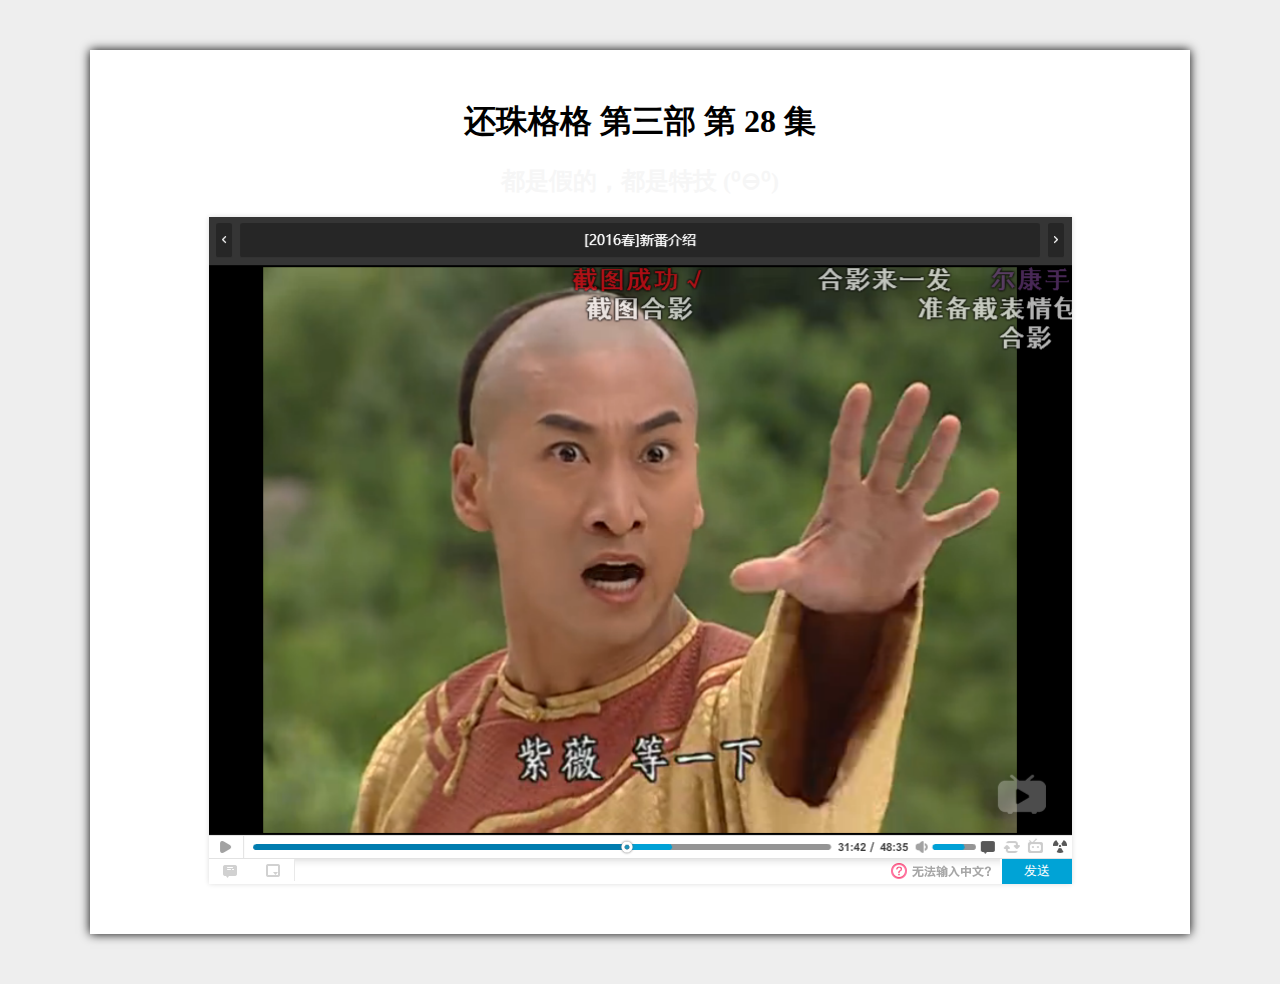
<file: Lesson 1/周易的4-21作业/index.html>
<!DOCTYPE html>
<html lang="en">

<head>
    <meta charset="utf-8">
    <title>还珠格格 第三部 第28集</title>
    <link rel="stylesheet" href="layout.css" media="screen" title="no title" charset="utf-8">
</head>

<body>
    <div class="container">
        <h1>还珠格格 第三部 第 28 集</h1>
        <h2>都是假的，都是特技 (⁰⊖⁰)</h2>
        <div id="video-container">
            <div id="dan-mu-wrap">
            </div>
            <img src="img/尔康WWW.png" alt="紫薇！等一下！" />
            <div class="input-wrap">
                <input id="input-text" type="text" name="danmu">
                <button id="fire" type="button" name="button">发送</button>
            </div>
        </div>
    </div>
<script src="script.js" media="screen"></script>
</body>

</html>
</file>
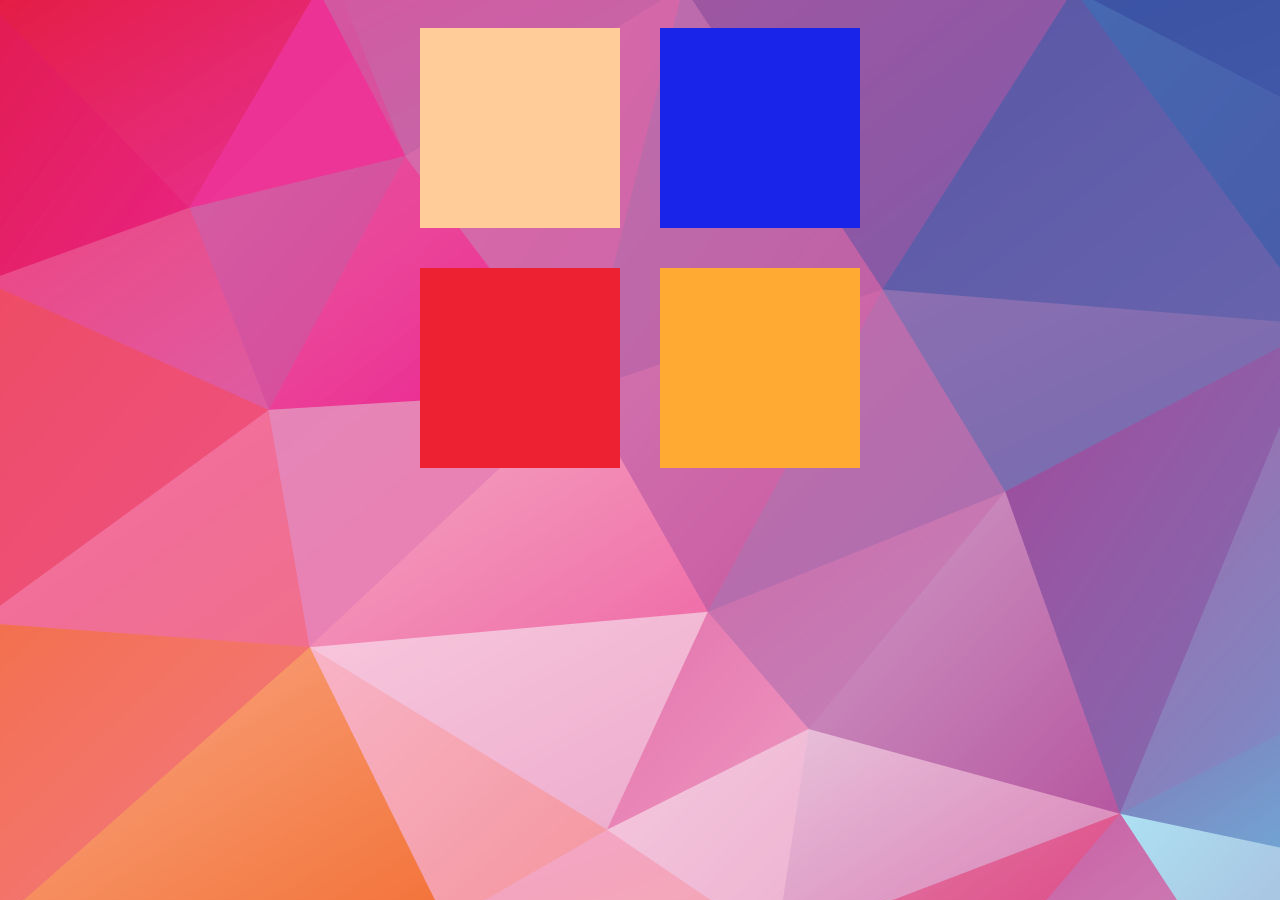
<file: Lesson 2/修改陆婵媛作业--by朱大威/index.html>
<!DOCTYPE html>
<html>
<head>
	<title>js</title>
	<link href="style.css" rel="stylesheet" type="text/css">
</head>

<body>
<div class="back" id="b">
	<div class="block" id="xiamu" onmouseover="on1()"></div>
	<div class="block" id="saber" onmouseover="on2()"></div>
	<div class="block" id="jiegeng" onmouseover="on3()"></div>
	<div class="block" id="mai" onmouseover="on4()"></div>
</div>
<script type="text/javascript" src="animation.js"></script>
</body>
</html>
</file>
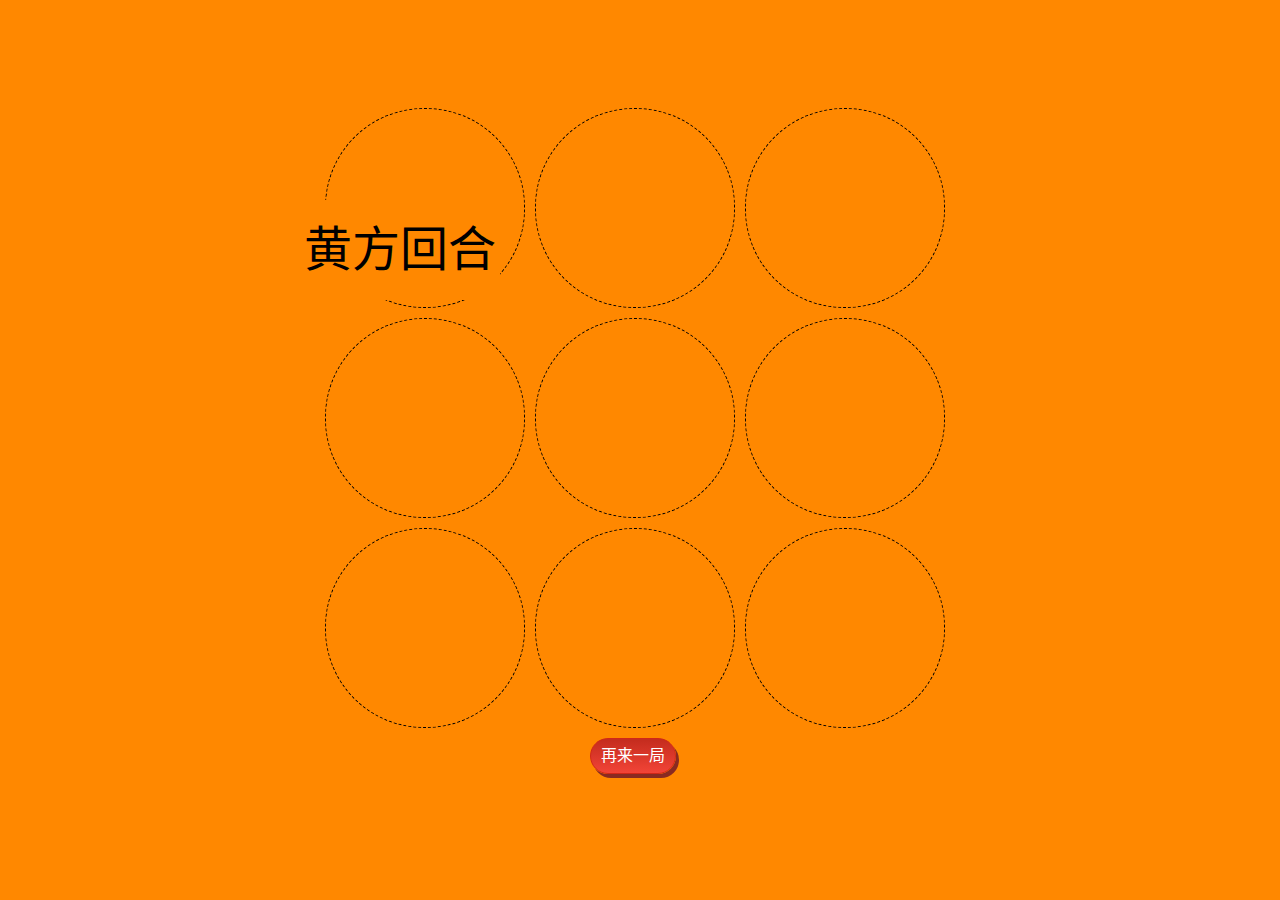
<file: Lesson 3/井字棋+朱大威.html>
<!DOCTYPE html>
<html lang="zh-CN">
<head>
    <meta http-equiv="Content-Type" content="text/html; charset=utf-8" />
    <title>井字棋</title>
    <link href="css/style.css" rel="stylesheet" type="text/css">
    <link href="css/csshake.min.css" rel="stylesheet" type="text/css">
</head>
<body>
    <div class="h" id="yh">黄方回合</div>
    <div class="h" id="ph">紫方回合</div>
    <div id="all">
        <div class="shake shake-slow"></div>
        <div class="shake shake-slow"></div>
        <div class="shake shake-slow"></div>
        <div class="shake shake-slow"></div>
        <div class="shake shake-slow shake-constant"></div>
        <div class="shake shake-slow"></div>
        <div class="shake shake-slow"></div>
        <div class="shake shake-slow"></div>
        <div class="shake shake-slow"></div>
    </div>
    <form>
        <a class='again' onclick="location.replace(location.href);">再来一局</a>
    </form>
    <script type="text/javascript" src="animation.js"></script>

</body>
</html>
</file>
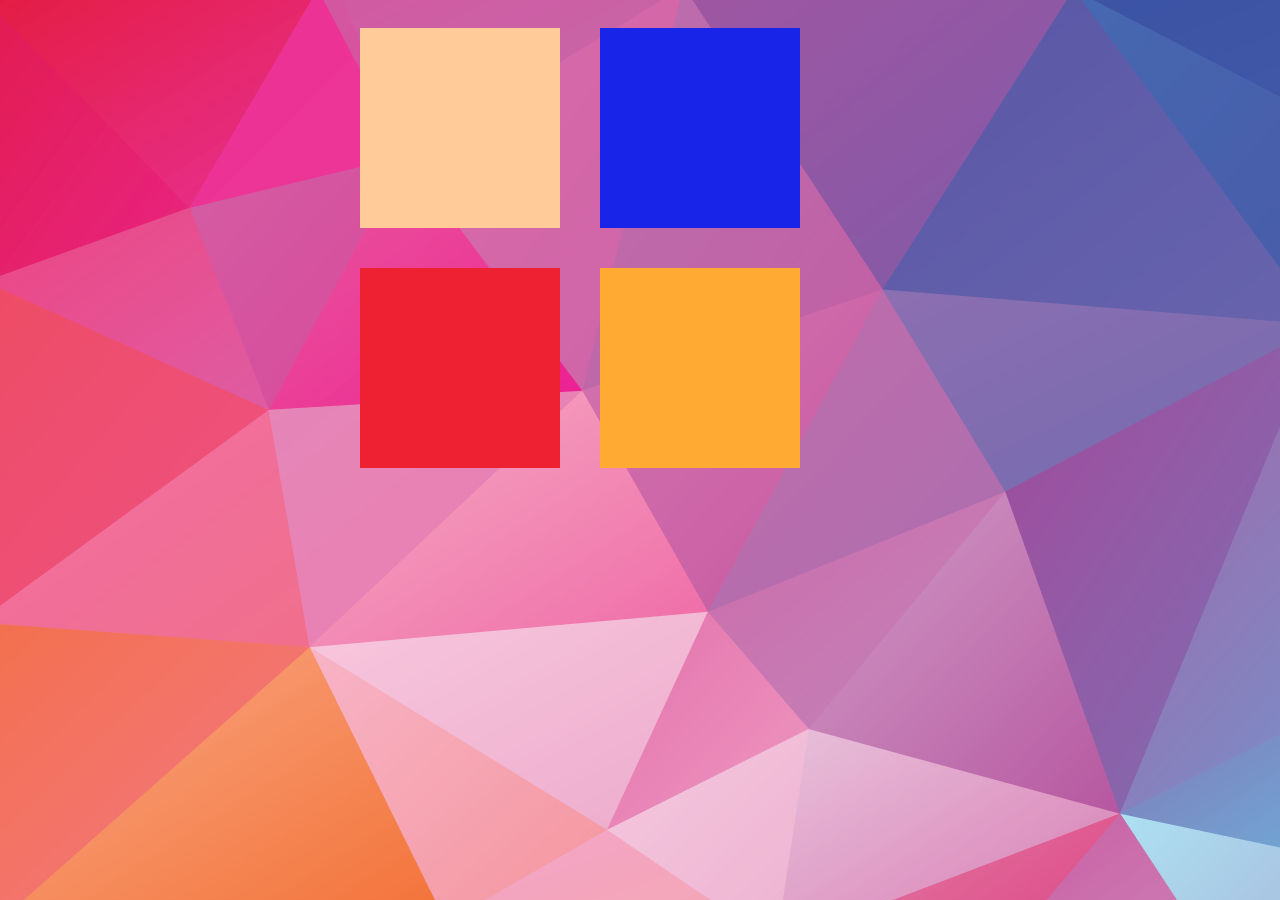
<file: Lesson 1/js/js.html>
<!DOCTYPE html>
<html>
<head>
	<title>js</title>
</head>
<style type="text/css">
	body{background-image: url(../js/a8ec8a13632762d01fb5afdda6ec08fa503dc6cd.jpg);}
	.back{
		width: 600px;
		margin: auto;

	}
	.block1{
		width: 200px;
		height: 200px;
		margin: 20px;
		float: left;
		background-color: #ffcc99;
	}
	.block2{
		width: 200px;
		height: 200px;
		margin: 20px;
		float: left;
		background-color: #1924e9;
	}
	.block3{
		width: 200px;
		height: 200px;
		margin: 20px;
		float: left;
		background-color: #ed2132;
	}
	.block4{
		width: 200px;
		height: 200px;
		margin: 20px;
		float: left;
		background-color: #ffaa33;
	}
</style>
<body>
<div class="back">
	<div class="block1" id="xiamu" onmouseover="on1()" onmouseout="off1()"></div>
	<div class="block2" id="saber" onmouseover="on2()" onmouseout="off2()"></div>
</div>
<div class="back">
	<div class="block3" id="jiegeng" onmouseover="on3()" onmouseout="off3()"></div>
	<div class="block4" id="mai" onmouseover="on4()" onmouseout="off4()"></div>
</div>
<script type="text/javascript">
	function	on1(){
		var	pic=document.getElementById("xiamu");
		pic.innerHTML='<img src="../js/20140826113545_jiUcf.jpeg" width="200px" height="200px"/>';
	}
	function	off1(){
		var	pic=document.getElementById("xiamu");
		pic.innerHTML='';
	}
	function	on2(){
		var	pic=document.getElementById("saber");
		pic.innerHTML='<img src="../js/20150324205200_5ABZ5.jpeg" width="200px" height="200px"/>';
	}
	function	off2(){
		var	pic=document.getElementById("saber");
		pic.innerHTML='';
	}
	function	on3(){
		var	pic=document.getElementById("jiegeng");
		pic.innerHTML='<img src="../js/1dd1fd1f4134970a3a7ad7f890cad1c8a6865dda.jpg" width="200px" height="200px"/>';
	}
	function	off3(){
		var	pic=document.getElementById("jiegeng");
		pic.innerHTML='';
	}
	function	on4(){
		var	pic=document.getElementById("mai");
		pic.innerHTML='<img src="../js/20160127092834456.jpg" width="200px" height="200px"/>';
	}
	function	off4(){
		var	pic=document.getElementById("mai");
		pic.innerHTML='';
	}
</script>
</body>
</html>
</file>
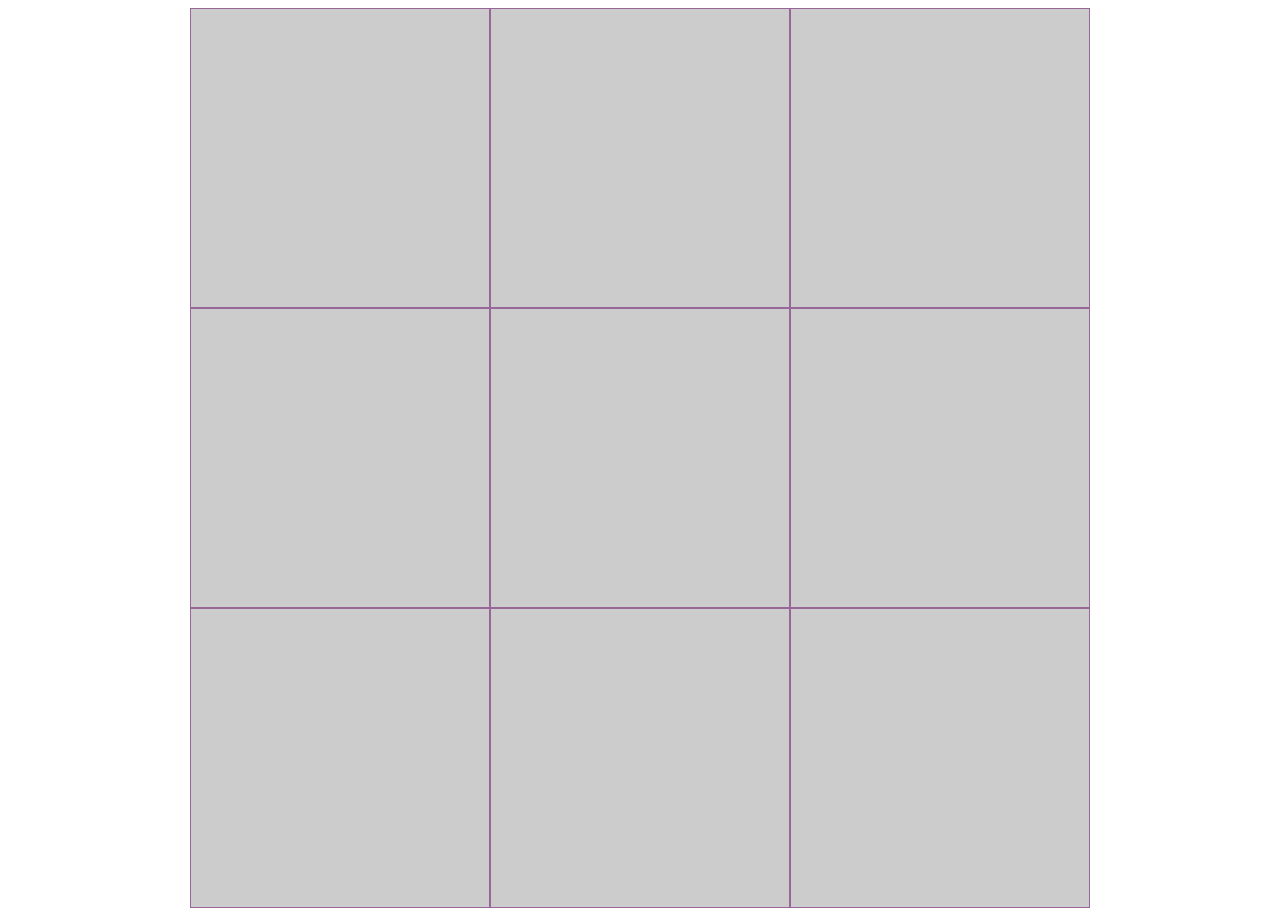
<file: Lesson 1/井字棋+朱大威/aaa 朱大威.html>
<!DOCTYPE html>
<html lang="zh-CN">
  <head>
  <meta http-equiv="Content-Type" content="text/html; charset=utf-8" />
    <title>task</title>
    <link href="style.css" rel="stylesheet" type="text/css">
    
  </head>
  <body>
    <div id="all">
      <div id="d0" onclick="abvv0()"></div>
      <div id="d1" onclick="abvv1()"></div>
      <div id="d2" onclick="abvv2()"></div>
      <div id="d3" onclick="abvv3()"></div>
      <div id="d4" onclick="abvv4()"></div>
      <div id="d5" onclick="abvv5()"></div>
      <div id="d6" onclick="abvv6()"></div>
      <div id="d7" onclick="abvv7()"></div>
      <div id="d8" onclick="abvv8()"></div>
      <script type="text/javascript" src="animation.js"></script>
    </div>
  </body>
</html>
</file>
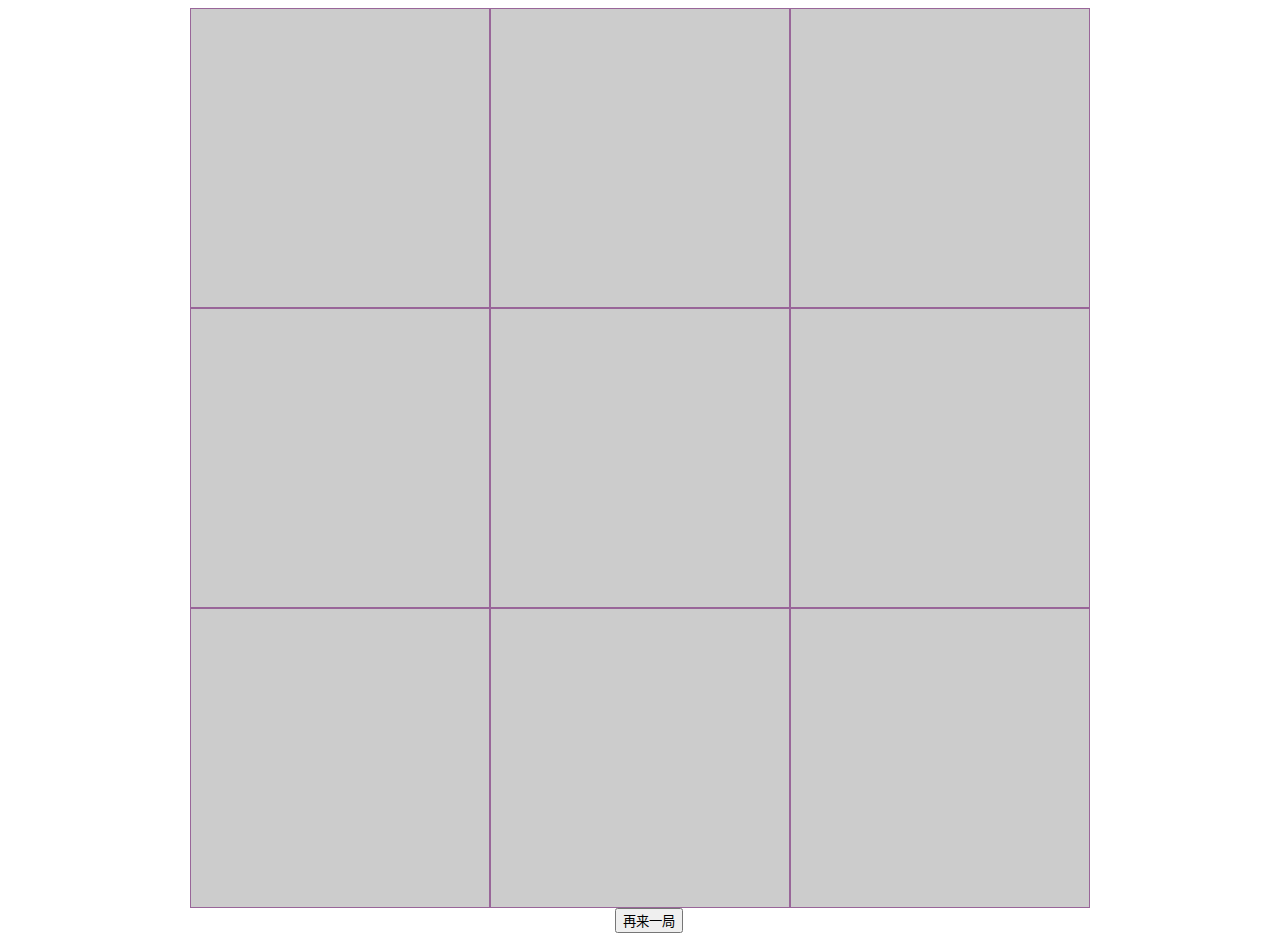
<file: Lesson 1/井字棋+朱大威/井字棋+朱大威.html>
<!DOCTYPE html>
<html lang="zh-CN">
  <head>
  <meta http-equiv="Content-Type" content="text/html; charset=utf-8" />
    <title>task</title>
    <link href="style.css" rel="stylesheet" type="text/css">
    
  </head>
  <body>
    <div id="all">
      <div id="d0" onclick="abvv0()"></div>
      <div id="d1" onclick="abvv1()"></div>
      <div id="d2" onclick="abvv2()"></div>
      <div id="d3" onclick="abvv3()"></div>
      <div id="d4" onclick="abvv4()"></div>
      <div id="d5" onclick="abvv5()"></div>
      <div id="d6" onclick="abvv6()"></div>
      <div id="d7" onclick="abvv7()"></div>
      <div id="d8" onclick="abvv8()"></div>
      <script type="text/javascript" src="animation.js"></script>
    </div>
    <div class="but">
    <form>
       <input type="button" onclick="location.replace(location.href);" value="再来一局" /> 
    </form>
  </div>
  </body>
</html>
</file>
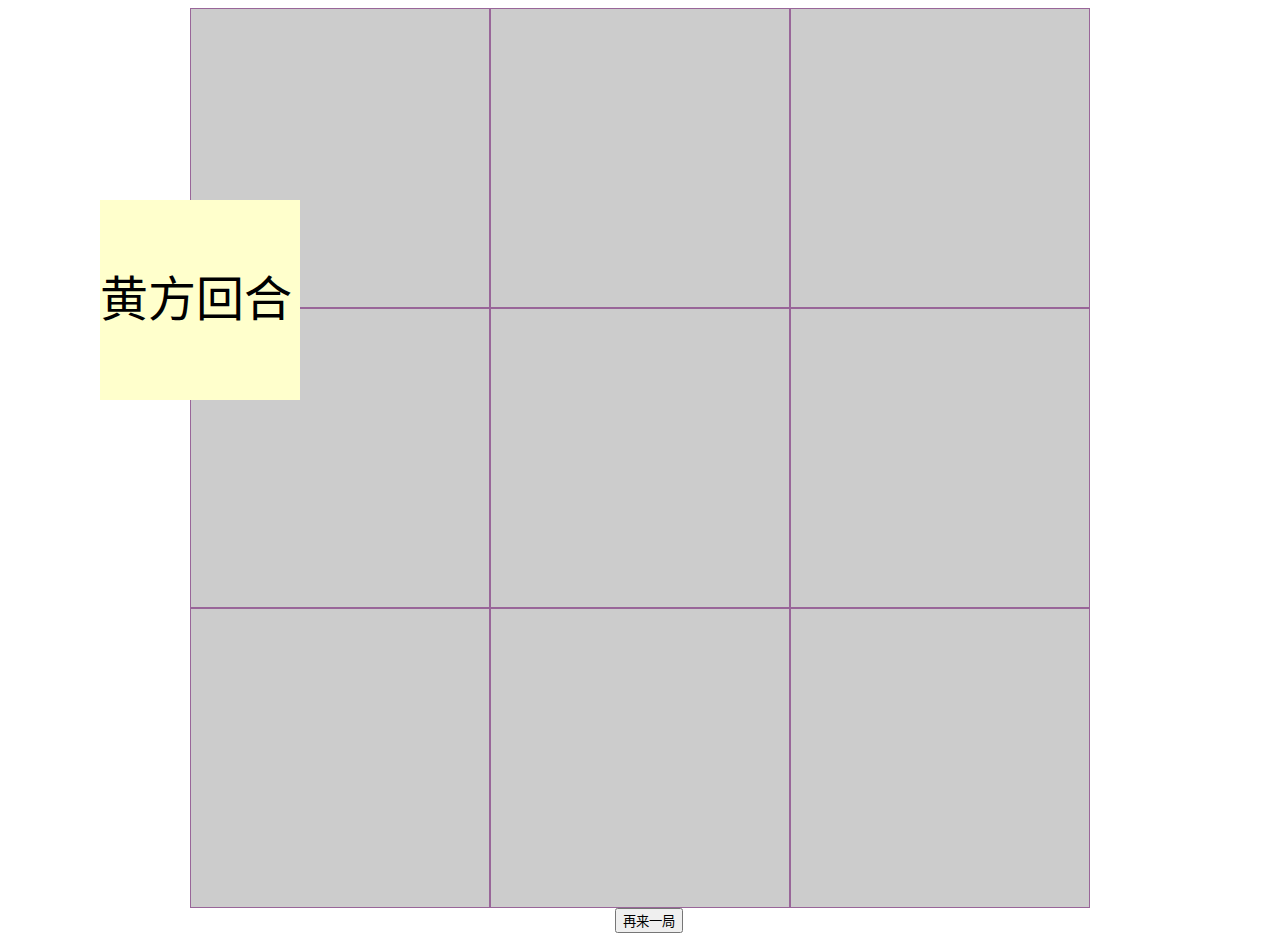
<file: Lesson 2/朱大威的井字棋魔改——by周易/井字棋+朱大威.html>
<!DOCTYPE html>
<html lang="zh-CN">

<head>
    <meta http-equiv="Content-Type" content="text/html; charset=utf-8" />
    <title>task</title>
    <link href="style.css" rel="stylesheet" type="text/css">

</head>

<body>
    <div class="h" id="yh">黄方回合</div>
    <div class="h" id="ph">紫方回合</div>
    <div id="all">
        <div></div>
        <div></div>
        <div></div>
        <div></div>
        <div></div>
        <div></div>
        <div></div>
        <div></div>
        <div></div>
    </div>
    <form>
        <input type="button" onclick="location.replace(location.href);" value="再来一局" />
    </form>
    <script type="text/javascript" src="animation.js"></script>
</body>

</html>
</file>
<file: Lesson 1/周易的4-21作业/layout.css>
body{
    margin: 0;
    min-width: 500px;
    background: #eee;
    font-family: "微软雅黑";
}
.container{
    display: flex;
    flex-direction: column;
    position: relative;
    width: 1000px;
    height: auto;
    padding: 50px;
    margin: 50px auto;
    box-shadow: 0 0 10px;
    background: #fff;
}
h1,h2{
    text-align: center;
    margin-top: 0;
}
h2{
    color: #f6f6f6;
    transition: .3s;
}
h2:hover{
    color: rgb(230, 42, 42);
}
#video-container{
    position: relative;
    display: flex;
    margin: auto;
    width: 863px;
    flex-direction: column;
    box-shadow: #ddd 0 0 5px;
}
#video-container .dan-mu{
    position: relative;
    top: 150px;
    left: -500px;
    font-family: "黑体";
    font-weight: bolder;
    font-size: 28px;
    color: #fff;
    opacity: .7;
    text-shadow:#000 1px 0 0,#000 0 1px 0,#000 -1px 0 0,#000 0 -1px 0;
    animation: move 2.5s linear;
}
.input-wrap{
    display: flex;
}
#video-container #dan-mu-wrap{
    position: absolute;
    width: 863px;
    height: 640px;
    overflow: hidden;
}
#video-container input[type="text"]{
    width: 702px;
    height: 20px;
    border: none;
    padding-left: 89px;
    background: url(img/input-background.png);
    outline: none;
}
#video-container #fire{
    flex-grow:1;
    height: 25px;
    border: none;
    background: rgb(0,163,214);
    font-family: "微软雅黑";
    color: #fff;
    outline: none;
}
#video-container #fire:hover{
    background: rgb(50,181,222);
}

@keyframes move{
    0%{
        left: 865px;
    }
    100%{
        left: -500px;
        display: none;
    }
}
</file>
<file: Lesson 2/修改陆婵媛作业--by朱大威/style.css>
body{background-image: url(img/bgimg.jpg);}
	.back{
		width: 480px;
		height: 480px;
		margin: auto;

	}
	.block{
		width: 200px;
		height: 200px;
		margin: 20px;
		float: left;	
	}
	#xiamu{background-color: #ffcc99;}
	#saber{background-color: #1924e9;}
	#jiegeng{background-color: #ed2132;}
	#mai{background-color: #ffaa33;}
</file>
<file: Lesson 3/css/style.css>
body{
	background-color: #f80;
	padding-top: 100px;
}
#all{
	height: 630px;
	width: 630px;
	margin: 0 auto;
}
#all div{
	width: 198px;
	height: 198px;
	border-radius:99px;
    border:1px dashed #000;
	background-color: #f80;
	float: left;
	margin-right: 10px;
	margin-bottom: 10px;
}
form{
	width: 100px;
	margin: 0 auto;
}
.h{
	height: 100px;
	width: 200px;
	font-family: "微软雅黑";
	font-size: 3em;
	text-align: center;
	line-height: 100px;
}
#ph{
	background-color: #f80;
	position: absolute;
	top:200px;
	right: 300px;
}
#yh{
	background-color: #f80;
	position: absolute;
	top: 200px;
	left:300px;
}
#zj{
	background-color: #f80;
	position: absolute;
	top:500px;
	right: 300px;
}
#hj{
	background-color: #f80;
	position: absolute;
	top:500px;
	left: 300px;
}
.jishi{
	height: 100px;
	width: 150px;
	font-family: "微软雅黑";
	font-size: 2em;
	text-align: center;
	line-height: 100px;
}
.again{
  line-height:34px;
  height:34px;
  width:84px;
  color:#ffffff;
  background-color:#ededed;
  font-size:16px;
  font-weight:normal;
  font-family:Arial;
  background:-webkit-gradient(linear, left top, left bottom, color-start(0.05, #c62d1f), color-stop(1, #f24437));
  background:-moz-linear-gradient(top, #c62d1f 5%, #f24437 100%);
  background:-o-linear-gradient(top, #c62d1f 5%, #f24437 100%);
  background:-ms-linear-gradient(top, #c62d1f 5%, #f24437 100%);
  background:linear-gradient(to bottom, #c62d1f 5%, #f24437 100%);
  background:-webkit-linear-gradient(top, #c62d1f 5%, #f24437 100%);
  filter:progid:DXImageTransform.Microsoft.gradient(startColorstr='#c62d1f', endColorstr='#f24437',GradientType=0);
  border:1px solid #d02718;
  -webkit-border-top-left-radius:18px;
  -moz-border-radius-topleft:18px;
  border-top-left-radius:18px;
  -webkit-border-top-right-radius:18px;
  -moz-border-radius-topright:18px;
  border-top-right-radius:18px;
  -webkit-border-bottom-left-radius:18px;
  -moz-border-radius-bottomleft:18px;
  border-bottom-left-radius:18px;
  -webkit-border-bottom-right-radius:18px;
  -moz-border-radius-bottomright:18px;
  border-bottom-right-radius:18px;
  -moz-box-shadow:3px 4px 0px 0px #8a2a21;
  -webkit-box-shadow:3px 4px 0px 0px #8a2a21;
  box-shadow:3px 4px 0px 0px #8a2a21;
  text-align:center;
  display:inline-block;
  text-decoration:none;
}
.again:hover{
  background-color:#f5f5f5;
  background:-webkit-gradient(linear, left top, left bottom, color-start(0.05, #f24437), color-stop(1, #c62d1f));
  background:-moz-linear-gradient(top, #f24437 5%, #c62d1f 100%);
  background:-o-linear-gradient(top, #f24437 5%, #c62d1f 100%);
  background:-ms-linear-gradient(top, #f24437 5%, #c62d1f 100%);
  background:linear-gradient(to bottom, #f24437 5%, #c62d1f 100%);
  background:-webkit-linear-gradient(top, #f24437 5%, #c62d1f 100%);
  filter:progid:DXImageTransform.Microsoft.gradient(startColorstr='#f24437', endColorstr='#c62d1f',GradientType=0);
}
</file>
<file: Lesson 1/井字棋+朱大威/style.css>
#all{
	height: 900px;
	width: 900px;
	margin: 0 auto;
}
#all div{
	width: 298px;
	height: 298px;
    border: 1px solid #969;
	background-color: #ccc;
	float: left;
}
form{
	width: 50px;
	margin: 0 auto;
}
</file>
<file: Lesson 2/朱大威的井字棋魔改——by周易/style.css>
#all{
	height: 900px;
	width: 900px;
	margin: 0 auto;
}
#all div{
	width: 298px;
	height: 298px;
    border: 1px solid #969;
	background-color: #ccc;
	float: left;
}
form{
	width: 50px;
	margin: 0 auto;
}
.h{
	height: 200px;
	width: 200px;
	font-family: "微软雅黑";
	font-size: 3em;
	line-height: 200px;
}
#ph{
	background-color: #c9f;
	position: absolute;
	top:200px;
	right: 100px;
}
#yh{
	background-color: #ffc;
	position: absolute;
	top: 200px;
	left:100px;
}
</file>
<file: Lesson 3/css/csshake.min.css>
.shake,.shake-little,.shake-slow,.shake-hard,.shake-horizontal,.shake-vertical,.shake-rotate,.shake-opacity,.shake-crazy,.shake-chunk{display:inline-block;transform-origin:center center}.shake-freeze,.shake-constant.shake-constant--hover:hover,.shake-trigger:hover .shake-constant.shake-constant--hover{animation-play-state:paused}.shake-freeze:hover,.shake-trigger:hover .shake-freeze,.shake:hover,.shake-trigger:hover .shake,.shake-little:hover,.shake-trigger:hover .shake-little,.shake-slow:hover,.shake-trigger:hover .shake-slow,.shake-hard:hover,.shake-trigger:hover .shake-hard,.shake-horizontal:hover,.shake-trigger:hover .shake-horizontal,.shake-vertical:hover,.shake-trigger:hover .shake-vertical,.shake-rotate:hover,.shake-trigger:hover .shake-rotate,.shake-opacity:hover,.shake-trigger:hover .shake-opacity,.shake-crazy:hover,.shake-trigger:hover .shake-crazy,.shake-chunk:hover,.shake-trigger:hover .shake-chunk{animation-play-state:running}@keyframes shake{2%{transform:translate(1.5px, 1.5px) rotate(-0.5deg)}4%{transform:translate(-1.5px, 1.5px) rotate(1.5deg)}6%{transform:translate(1.5px, 2.5px) rotate(-0.5deg)}8%{transform:translate(1.5px, -0.5px) rotate(0.5deg)}10%{transform:translate(2.5px, 0.5px) rotate(0.5deg)}12%{transform:translate(-1.5px, -0.5px) rotate(1.5deg)}14%{transform:translate(1.5px, 1.5px) rotate(1.5deg)}16%{transform:translate(0.5px, 0.5px) rotate(-0.5deg)}18%{transform:translate(-1.5px, -1.5px) rotate(1.5deg)}20%{transform:translate(1.5px, 2.5px) rotate(1.5deg)}22%{transform:translate(0.5px, 2.5px) rotate(1.5deg)}24%{transform:translate(2.5px, 1.5px) rotate(-0.5deg)}26%{transform:translate(0.5px, 1.5px) rotate(1.5deg)}28%{transform:translate(-0.5px, -1.5px) rotate(-0.5deg)}30%{transform:translate(-0.5px, 1.5px) rotate(-0.5deg)}32%{transform:translate(1.5px, 1.5px) rotate(-0.5deg)}34%{transform:translate(-1.5px, 0.5px) rotate(1.5deg)}36%{transform:translate(2.5px, 0.5px) rotate(-0.5deg)}38%{transform:translate(-0.5px, -0.5px) rotate(0.5deg)}40%{transform:translate(0.5px, -1.5px) rotate(-0.5deg)}42%{transform:translate(0.5px, 1.5px) rotate(1.5deg)}44%{transform:translate(2.5px, 0.5px) rotate(-0.5deg)}46%{transform:translate(2.5px, 0.5px) rotate(1.5deg)}48%{transform:translate(1.5px, 1.5px) rotate(-0.5deg)}50%{transform:translate(-0.5px, -0.5px) rotate(1.5deg)}52%{transform:translate(2.5px, -1.5px) rotate(0.5deg)}54%{transform:translate(0.5px, 2.5px) rotate(1.5deg)}56%{transform:translate(0.5px, 2.5px) rotate(-0.5deg)}58%{transform:translate(1.5px, 0.5px) rotate(-0.5deg)}60%{transform:translate(1.5px, 1.5px) rotate(-0.5deg)}62%{transform:translate(2.5px, -1.5px) rotate(1.5deg)}64%{transform:translate(2.5px, 1.5px) rotate(0.5deg)}66%{transform:translate(1.5px, 2.5px) rotate(1.5deg)}68%{transform:translate(-0.5px, 0.5px) rotate(0.5deg)}70%{transform:translate(-1.5px, 2.5px) rotate(1.5deg)}72%{transform:translate(1.5px, 2.5px) rotate(1.5deg)}74%{transform:translate(-0.5px, 2.5px) rotate(0.5deg)}76%{transform:translate(1.5px, 2.5px) rotate(0.5deg)}78%{transform:translate(2.5px, 0.5px) rotate(0.5deg)}80%{transform:translate(-1.5px, -0.5px) rotate(0.5deg)}82%{transform:translate(-0.5px, -1.5px) rotate(0.5deg)}84%{transform:translate(1.5px, 1.5px) rotate(-0.5deg)}86%{transform:translate(-0.5px, 2.5px) rotate(0.5deg)}88%{transform:translate(-1.5px, 2.5px) rotate(0.5deg)}90%{transform:translate(-0.5px, -0.5px) rotate(-0.5deg)}92%{transform:translate(2.5px, 1.5px) rotate(-0.5deg)}94%{transform:translate(1.5px, 2.5px) rotate(0.5deg)}96%{transform:translate(0.5px, 2.5px) rotate(-0.5deg)}98%{transform:translate(2.5px, 0.5px) rotate(1.5deg)}0%,100%{transform:translate(0, 0) rotate(0)}}.shake:hover,.shake-trigger:hover .shake,.shake.shake-freeze,.shake.shake-constant{animation:shake 100ms ease-in-out infinite}@keyframes shake-little{2%{transform:translate(1px, 1px) rotate(0.5deg)}4%{transform:translate(1px, 1px) rotate(0.5deg)}6%{transform:translate(1px, 1px) rotate(0.5deg)}8%{transform:translate(1px, 1px) rotate(0.5deg)}10%{transform:translate(1px, 1px) rotate(0.5deg)}12%{transform:translate(1px, 0px) rotate(0.5deg)}14%{transform:translate(0px, 1px) rotate(0.5deg)}16%{transform:translate(1px, 0px) rotate(0.5deg)}18%{transform:translate(1px, 0px) rotate(0.5deg)}20%{transform:translate(0px, 0px) rotate(0.5deg)}22%{transform:translate(0px, 0px) rotate(0.5deg)}24%{transform:translate(0px, 1px) rotate(0.5deg)}26%{transform:translate(0px, 1px) rotate(0.5deg)}28%{transform:translate(0px, 1px) rotate(0.5deg)}30%{transform:translate(1px, 1px) rotate(0.5deg)}32%{transform:translate(0px, 1px) rotate(0.5deg)}34%{transform:translate(0px, 1px) rotate(0.5deg)}36%{transform:translate(1px, 0px) rotate(0.5deg)}38%{transform:translate(1px, 1px) rotate(0.5deg)}40%{transform:translate(1px, 0px) rotate(0.5deg)}42%{transform:translate(1px, 1px) rotate(0.5deg)}44%{transform:translate(0px, 0px) rotate(0.5deg)}46%{transform:translate(1px, 0px) rotate(0.5deg)}48%{transform:translate(1px, 1px) rotate(0.5deg)}50%{transform:translate(0px, 0px) rotate(0.5deg)}52%{transform:translate(1px, 1px) rotate(0.5deg)}54%{transform:translate(0px, 0px) rotate(0.5deg)}56%{transform:translate(0px, 1px) rotate(0.5deg)}58%{transform:translate(1px, 1px) rotate(0.5deg)}60%{transform:translate(0px, 0px) rotate(0.5deg)}62%{transform:translate(0px, 0px) rotate(0.5deg)}64%{transform:translate(0px, 0px) rotate(0.5deg)}66%{transform:translate(0px, 1px) rotate(0.5deg)}68%{transform:translate(1px, 1px) rotate(0.5deg)}70%{transform:translate(0px, 0px) rotate(0.5deg)}72%{transform:translate(0px, 0px) rotate(0.5deg)}74%{transform:translate(0px, 0px) rotate(0.5deg)}76%{transform:translate(0px, 1px) rotate(0.5deg)}78%{transform:translate(0px, 0px) rotate(0.5deg)}80%{transform:translate(1px, 1px) rotate(0.5deg)}82%{transform:translate(0px, 0px) rotate(0.5deg)}84%{transform:translate(1px, 0px) rotate(0.5deg)}86%{transform:translate(1px, 1px) rotate(0.5deg)}88%{transform:translate(1px, 1px) rotate(0.5deg)}90%{transform:translate(1px, 1px) rotate(0.5deg)}92%{transform:translate(1px, 1px) rotate(0.5deg)}94%{transform:translate(0px, 1px) rotate(0.5deg)}96%{transform:translate(0px, 1px) rotate(0.5deg)}98%{transform:translate(0px, 1px) rotate(0.5deg)}0%,100%{transform:translate(0, 0) rotate(0)}}.shake-little:hover,.shake-trigger:hover .shake-little,.shake-little.shake-freeze,.shake-little.shake-constant{animation:shake-little 100ms ease-in-out infinite}@keyframes shake-slow{2%{transform:translate(2px, -9px) rotate(2.5deg)}4%{transform:translate(-4px, 5px) rotate(-2.5deg)}6%{transform:translate(-8px, 8px) rotate(3.5deg)}8%{transform:translate(-7px, 4px) rotate(-1.5deg)}10%{transform:translate(7px, 0px) rotate(1.5deg)}12%{transform:translate(3px, 8px) rotate(-0.5deg)}14%{transform:translate(4px, 4px) rotate(0.5deg)}16%{transform:translate(-4px, -4px) rotate(3.5deg)}18%{transform:translate(-8px, -7px) rotate(3.5deg)}20%{transform:translate(-9px, 8px) rotate(2.5deg)}22%{transform:translate(-9px, -5px) rotate(-2.5deg)}24%{transform:translate(4px, -7px) rotate(-2.5deg)}26%{transform:translate(-1px, 3px) rotate(1.5deg)}28%{transform:translate(-3px, -7px) rotate(3.5deg)}30%{transform:translate(6px, -9px) rotate(2.5deg)}32%{transform:translate(8px, -5px) rotate(-2.5deg)}34%{transform:translate(7px, 8px) rotate(1.5deg)}36%{transform:translate(2px, 5px) rotate(-2.5deg)}38%{transform:translate(-6px, 0px) rotate(2.5deg)}40%{transform:translate(9px, 7px) rotate(-2.5deg)}42%{transform:translate(-2px, -2px) rotate(-0.5deg)}44%{transform:translate(0px, -6px) rotate(-2.5deg)}46%{transform:translate(-5px, 2px) rotate(1.5deg)}48%{transform:translate(-8px, -7px) rotate(3.5deg)}50%{transform:translate(-5px, -6px) rotate(-2.5deg)}52%{transform:translate(8px, 1px) rotate(-2.5deg)}54%{transform:translate(-1px, -1px) rotate(-2.5deg)}56%{transform:translate(5px, -1px) rotate(2.5deg)}58%{transform:translate(-6px, -8px) rotate(-2.5deg)}60%{transform:translate(5px, 5px) rotate(3.5deg)}62%{transform:translate(-4px, -2px) rotate(1.5deg)}64%{transform:translate(-5px, 7px) rotate(3.5deg)}66%{transform:translate(7px, 4px) rotate(0.5deg)}68%{transform:translate(-5px, -2px) rotate(-2.5deg)}70%{transform:translate(1px, 3px) rotate(-1.5deg)}72%{transform:translate(-6px, 0px) rotate(2.5deg)}74%{transform:translate(1px, 9px) rotate(2.5deg)}76%{transform:translate(10px, -5px) rotate(-2.5deg)}78%{transform:translate(-5px, 4px) rotate(3.5deg)}80%{transform:translate(-6px, 1px) rotate(0.5deg)}82%{transform:translate(9px, 10px) rotate(2.5deg)}84%{transform:translate(-1px, 5px) rotate(-1.5deg)}86%{transform:translate(4px, 1px) rotate(2.5deg)}88%{transform:translate(-5px, -7px) rotate(1.5deg)}90%{transform:translate(-8px, -2px) rotate(0.5deg)}92%{transform:translate(10px, -9px) rotate(-0.5deg)}94%{transform:translate(7px, 6px) rotate(-0.5deg)}96%{transform:translate(6px, 1px) rotate(-2.5deg)}98%{transform:translate(5px, 0px) rotate(1.5deg)}0%,100%{transform:translate(0, 0) rotate(0)}}.shake-slow:hover,.shake-trigger:hover .shake-slow,.shake-slow.shake-freeze,.shake-slow.shake-constant{animation:shake-slow 5s ease-in-out infinite}@keyframes shake-hard{2%{transform:translate(2px, -5px) rotate(2.5deg)}4%{transform:translate(4px, 6px) rotate(-1.5deg)}6%{transform:translate(-5px, 3px) rotate(-2.5deg)}8%{transform:translate(-8px, 7px) rotate(3.5deg)}10%{transform:translate(-2px, -8px) rotate(3.5deg)}12%{transform:translate(-9px, -1px) rotate(1.5deg)}14%{transform:translate(1px, -8px) rotate(-0.5deg)}16%{transform:translate(-3px, 10px) rotate(-1.5deg)}18%{transform:translate(9px, -4px) rotate(0.5deg)}20%{transform:translate(4px, 8px) rotate(2.5deg)}22%{transform:translate(3px, 2px) rotate(-0.5deg)}24%{transform:translate(-5px, 6px) rotate(2.5deg)}26%{transform:translate(-7px, -6px) rotate(0.5deg)}28%{transform:translate(3px, 0px) rotate(2.5deg)}30%{transform:translate(8px, -8px) rotate(2.5deg)}32%{transform:translate(-9px, -8px) rotate(2.5deg)}34%{transform:translate(-9px, 3px) rotate(2.5deg)}36%{transform:translate(-2px, 7px) rotate(2.5deg)}38%{transform:translate(8px, 7px) rotate(-1.5deg)}40%{transform:translate(4px, 0px) rotate(-1.5deg)}42%{transform:translate(-4px, -9px) rotate(-0.5deg)}44%{transform:translate(0px, -4px) rotate(2.5deg)}46%{transform:translate(4px, 2px) rotate(2.5deg)}48%{transform:translate(10px, -9px) rotate(2.5deg)}50%{transform:translate(3px, -6px) rotate(2.5deg)}52%{transform:translate(1px, 6px) rotate(0.5deg)}54%{transform:translate(3px, -1px) rotate(-1.5deg)}56%{transform:translate(-1px, -9px) rotate(0.5deg)}58%{transform:translate(7px, -4px) rotate(-0.5deg)}60%{transform:translate(2px, 0px) rotate(2.5deg)}62%{transform:translate(-5px, 3px) rotate(0.5deg)}64%{transform:translate(6px, -8px) rotate(3.5deg)}66%{transform:translate(1px, -3px) rotate(2.5deg)}68%{transform:translate(10px, 1px) rotate(1.5deg)}70%{transform:translate(0px, 7px) rotate(-0.5deg)}72%{transform:translate(-9px, 6px) rotate(3.5deg)}74%{transform:translate(8px, 0px) rotate(-0.5deg)}76%{transform:translate(0px, 5px) rotate(0.5deg)}78%{transform:translate(6px, 6px) rotate(-0.5deg)}80%{transform:translate(4px, 3px) rotate(-2.5deg)}82%{transform:translate(8px, -2px) rotate(3.5deg)}84%{transform:translate(0px, -8px) rotate(1.5deg)}86%{transform:translate(-2px, -8px) rotate(2.5deg)}88%{transform:translate(10px, -7px) rotate(2.5deg)}90%{transform:translate(2px, 10px) rotate(-0.5deg)}92%{transform:translate(-9px, 4px) rotate(2.5deg)}94%{transform:translate(-3px, 1px) rotate(1.5deg)}96%{transform:translate(-2px, -1px) rotate(0.5deg)}98%{transform:translate(7px, -9px) rotate(3.5deg)}0%,100%{transform:translate(0, 0) rotate(0)}}.shake-hard:hover,.shake-trigger:hover .shake-hard,.shake-hard.shake-freeze,.shake-hard.shake-constant{animation:shake-hard 100ms ease-in-out infinite}@keyframes shake-horizontal{2%{transform:translate(4px, 0) rotate(0)}4%{transform:translate(7px, 0) rotate(0)}6%{transform:translate(-2px, 0) rotate(0)}8%{transform:translate(-7px, 0) rotate(0)}10%{transform:translate(-1px, 0) rotate(0)}12%{transform:translate(-2px, 0) rotate(0)}14%{transform:translate(1px, 0) rotate(0)}16%{transform:translate(-8px, 0) rotate(0)}18%{transform:translate(-5px, 0) rotate(0)}20%{transform:translate(9px, 0) rotate(0)}22%{transform:translate(-5px, 0) rotate(0)}24%{transform:translate(6px, 0) rotate(0)}26%{transform:translate(2px, 0) rotate(0)}28%{transform:translate(2px, 0) rotate(0)}30%{transform:translate(-5px, 0) rotate(0)}32%{transform:translate(-7px, 0) rotate(0)}34%{transform:translate(10px, 0) rotate(0)}36%{transform:translate(1px, 0) rotate(0)}38%{transform:translate(-2px, 0) rotate(0)}40%{transform:translate(4px, 0) rotate(0)}42%{transform:translate(-8px, 0) rotate(0)}44%{transform:translate(5px, 0) rotate(0)}46%{transform:translate(9px, 0) rotate(0)}48%{transform:translate(6px, 0) rotate(0)}50%{transform:translate(-9px, 0) rotate(0)}52%{transform:translate(7px, 0) rotate(0)}54%{transform:translate(-9px, 0) rotate(0)}56%{transform:translate(-7px, 0) rotate(0)}58%{transform:translate(-8px, 0) rotate(0)}60%{transform:translate(3px, 0) rotate(0)}62%{transform:translate(-7px, 0) rotate(0)}64%{transform:translate(6px, 0) rotate(0)}66%{transform:translate(-4px, 0) rotate(0)}68%{transform:translate(-2px, 0) rotate(0)}70%{transform:translate(6px, 0) rotate(0)}72%{transform:translate(-9px, 0) rotate(0)}74%{transform:translate(7px, 0) rotate(0)}76%{transform:translate(2px, 0) rotate(0)}78%{transform:translate(-8px, 0) rotate(0)}80%{transform:translate(2px, 0) rotate(0)}82%{transform:translate(2px, 0) rotate(0)}84%{transform:translate(-4px, 0) rotate(0)}86%{transform:translate(-7px, 0) rotate(0)}88%{transform:translate(4px, 0) rotate(0)}90%{transform:translate(-6px, 0) rotate(0)}92%{transform:translate(-8px, 0) rotate(0)}94%{transform:translate(-3px, 0) rotate(0)}96%{transform:translate(4px, 0) rotate(0)}98%{transform:translate(-8px, 0) rotate(0)}0%,100%{transform:translate(0, 0) rotate(0)}}.shake-horizontal:hover,.shake-trigger:hover .shake-horizontal,.shake-horizontal.shake-freeze,.shake-horizontal.shake-constant{animation:shake-horizontal 100ms ease-in-out infinite}@keyframes shake-vertical{2%{transform:translate(0, 6px) rotate(0)}4%{transform:translate(0, -1px) rotate(0)}6%{transform:translate(0, -7px) rotate(0)}8%{transform:translate(0, -1px) rotate(0)}10%{transform:translate(0, 9px) rotate(0)}12%{transform:translate(0, 1px) rotate(0)}14%{transform:translate(0, 3px) rotate(0)}16%{transform:translate(0, 6px) rotate(0)}18%{transform:translate(0, 0px) rotate(0)}20%{transform:translate(0, 2px) rotate(0)}22%{transform:translate(0, 1px) rotate(0)}24%{transform:translate(0, 3px) rotate(0)}26%{transform:translate(0, 4px) rotate(0)}28%{transform:translate(0, 0px) rotate(0)}30%{transform:translate(0, -8px) rotate(0)}32%{transform:translate(0, 6px) rotate(0)}34%{transform:translate(0, 6px) rotate(0)}36%{transform:translate(0, -4px) rotate(0)}38%{transform:translate(0, 2px) rotate(0)}40%{transform:translate(0, -8px) rotate(0)}42%{transform:translate(0, -9px) rotate(0)}44%{transform:translate(0, -3px) rotate(0)}46%{transform:translate(0, 0px) rotate(0)}48%{transform:translate(0, -7px) rotate(0)}50%{transform:translate(0, 0px) rotate(0)}52%{transform:translate(0, 3px) rotate(0)}54%{transform:translate(0, -4px) rotate(0)}56%{transform:translate(0, 3px) rotate(0)}58%{transform:translate(0, -9px) rotate(0)}60%{transform:translate(0, 9px) rotate(0)}62%{transform:translate(0, -6px) rotate(0)}64%{transform:translate(0, 0px) rotate(0)}66%{transform:translate(0, -4px) rotate(0)}68%{transform:translate(0, 1px) rotate(0)}70%{transform:translate(0, 5px) rotate(0)}72%{transform:translate(0, 0px) rotate(0)}74%{transform:translate(0, -6px) rotate(0)}76%{transform:translate(0, -3px) rotate(0)}78%{transform:translate(0, 3px) rotate(0)}80%{transform:translate(0, 6px) rotate(0)}82%{transform:translate(0, 2px) rotate(0)}84%{transform:translate(0, -3px) rotate(0)}86%{transform:translate(0, 1px) rotate(0)}88%{transform:translate(0, 1px) rotate(0)}90%{transform:translate(0, 10px) rotate(0)}92%{transform:translate(0, -2px) rotate(0)}94%{transform:translate(0, -2px) rotate(0)}96%{transform:translate(0, -6px) rotate(0)}98%{transform:translate(0, -9px) rotate(0)}0%,100%{transform:translate(0, 0) rotate(0)}}.shake-vertical:hover,.shake-trigger:hover .shake-vertical,.shake-vertical.shake-freeze,.shake-vertical.shake-constant{animation:shake-vertical 100ms ease-in-out infinite}@keyframes shake-rotate{2%{transform:translate(0, 0) rotate(3.5deg)}4%{transform:translate(0, 0) rotate(4.5deg)}6%{transform:translate(0, 0) rotate(1.5deg)}8%{transform:translate(0, 0) rotate(2.5deg)}10%{transform:translate(0, 0) rotate(3.5deg)}12%{transform:translate(0, 0) rotate(0.5deg)}14%{transform:translate(0, 0) rotate(-5.5deg)}16%{transform:translate(0, 0) rotate(-1.5deg)}18%{transform:translate(0, 0) rotate(1.5deg)}20%{transform:translate(0, 0) rotate(6.5deg)}22%{transform:translate(0, 0) rotate(3.5deg)}24%{transform:translate(0, 0) rotate(6.5deg)}26%{transform:translate(0, 0) rotate(-0.5deg)}28%{transform:translate(0, 0) rotate(7.5deg)}30%{transform:translate(0, 0) rotate(6.5deg)}32%{transform:translate(0, 0) rotate(-3.5deg)}34%{transform:translate(0, 0) rotate(-1.5deg)}36%{transform:translate(0, 0) rotate(3.5deg)}38%{transform:translate(0, 0) rotate(7.5deg)}40%{transform:translate(0, 0) rotate(-0.5deg)}42%{transform:translate(0, 0) rotate(3.5deg)}44%{transform:translate(0, 0) rotate(7.5deg)}46%{transform:translate(0, 0) rotate(7.5deg)}48%{transform:translate(0, 0) rotate(3.5deg)}50%{transform:translate(0, 0) rotate(0.5deg)}52%{transform:translate(0, 0) rotate(2.5deg)}54%{transform:translate(0, 0) rotate(5.5deg)}56%{transform:translate(0, 0) rotate(2.5deg)}58%{transform:translate(0, 0) rotate(-4.5deg)}60%{transform:translate(0, 0) rotate(-4.5deg)}62%{transform:translate(0, 0) rotate(7.5deg)}64%{transform:translate(0, 0) rotate(0.5deg)}66%{transform:translate(0, 0) rotate(2.5deg)}68%{transform:translate(0, 0) rotate(2.5deg)}70%{transform:translate(0, 0) rotate(5.5deg)}72%{transform:translate(0, 0) rotate(5.5deg)}74%{transform:translate(0, 0) rotate(-2.5deg)}76%{transform:translate(0, 0) rotate(7.5deg)}78%{transform:translate(0, 0) rotate(2.5deg)}80%{transform:translate(0, 0) rotate(-6.5deg)}82%{transform:translate(0, 0) rotate(-0.5deg)}84%{transform:translate(0, 0) rotate(2.5deg)}86%{transform:translate(0, 0) rotate(5.5deg)}88%{transform:translate(0, 0) rotate(0.5deg)}90%{transform:translate(0, 0) rotate(-0.5deg)}92%{transform:translate(0, 0) rotate(-1.5deg)}94%{transform:translate(0, 0) rotate(-0.5deg)}96%{transform:translate(0, 0) rotate(0.5deg)}98%{transform:translate(0, 0) rotate(-4.5deg)}0%,100%{transform:translate(0, 0) rotate(0)}}.shake-rotate:hover,.shake-trigger:hover .shake-rotate,.shake-rotate.shake-freeze,.shake-rotate.shake-constant{animation:shake-rotate 100ms ease-in-out infinite}@keyframes shake-opacity{10%{transform:translate(-4px, 4px) rotate(-1.5deg);opacity:0.25}20%{transform:translate(-1px, 2px) rotate(0.5deg);opacity:1}30%{transform:translate(2px, -4px) rotate(-1.5deg);opacity:0.03}40%{transform:translate(-1px, -2px) rotate(1.5deg);opacity:0.55}50%{transform:translate(5px, -4px) rotate(1.5deg);opacity:0.09}60%{transform:translate(-1px, 1px) rotate(-1.5deg);opacity:0.97}70%{transform:translate(4px, 1px) rotate(0.5deg);opacity:0.96}80%{transform:translate(3px, 2px) rotate(2.5deg);opacity:0.83}90%{transform:translate(-2px, -4px) rotate(-1.5deg);opacity:0.09}0%,100%{transform:translate(0, 0) rotate(0)}}.shake-opacity:hover,.shake-trigger:hover .shake-opacity,.shake-opacity.shake-freeze,.shake-opacity.shake-constant{animation:shake-opacity 0.5s ease-in-out infinite}@keyframes shake-crazy{10%{transform:translate(-10px, -19px) rotate(6deg);opacity:0.47}20%{transform:translate(-11px, 10px) rotate(5deg);opacity:0.82}30%{transform:translate(17px, -3px) rotate(-9deg);opacity:0.34}40%{transform:translate(11px, 19px) rotate(5deg);opacity:0.4}50%{transform:translate(-11px, 13px) rotate(1deg);opacity:0.97}60%{transform:translate(17px, -16px) rotate(7deg);opacity:0.24}70%{transform:translate(-10px, -12px) rotate(-6deg);opacity:0.56}80%{transform:translate(13px, -19px) rotate(-4deg);opacity:0.96}90%{transform:translate(-18px, -11px) rotate(3deg);opacity:0.49}0%,100%{transform:translate(0, 0) rotate(0)}}.shake-crazy:hover,.shake-trigger:hover .shake-crazy,.shake-crazy.shake-freeze,.shake-crazy.shake-constant{animation:shake-crazy 100ms ease-in-out infinite}@keyframes shake-chunk{2%{transform:translate(5px, 2px) rotate(-12deg)}4%{transform:translate(-6px, 3px) rotate(1deg)}6%{transform:translate(3px, 6px) rotate(14deg)}8%{transform:translate(1px, 8px) rotate(1deg)}10%{transform:translate(-5px, 10px) rotate(0deg)}12%{transform:translate(-11px, 2px) rotate(7deg)}14%{transform:translate(4px, 15px) rotate(11deg)}16%{transform:translate(4px, -8px) rotate(15deg)}18%{transform:translate(-5px, 10px) rotate(1deg)}20%{transform:translate(-1px, 3px) rotate(15deg)}22%{transform:translate(-8px, 5px) rotate(-6deg)}24%{transform:translate(-1px, -9px) rotate(8deg)}26%{transform:translate(9px, 11px) rotate(-13deg)}28%{transform:translate(-7px, 4px) rotate(9deg)}30%{transform:translate(8px, 14px) rotate(9deg)}32%{transform:translate(-4px, 11px) rotate(-11deg)}34%{transform:translate(14px, 11px) rotate(-8deg)}36%{transform:translate(-13px, -8px) rotate(13deg)}38%{transform:translate(-12px, 1px) rotate(-13deg)}0%,40%,100%{transform:translate(0, 0) rotate(0)}}.shake-chunk:hover,.shake-trigger:hover .shake-chunk,.shake-chunk.shake-freeze,.shake-chunk.shake-constant{animation:shake-chunk 4s ease-in-out infinite}
</file>
